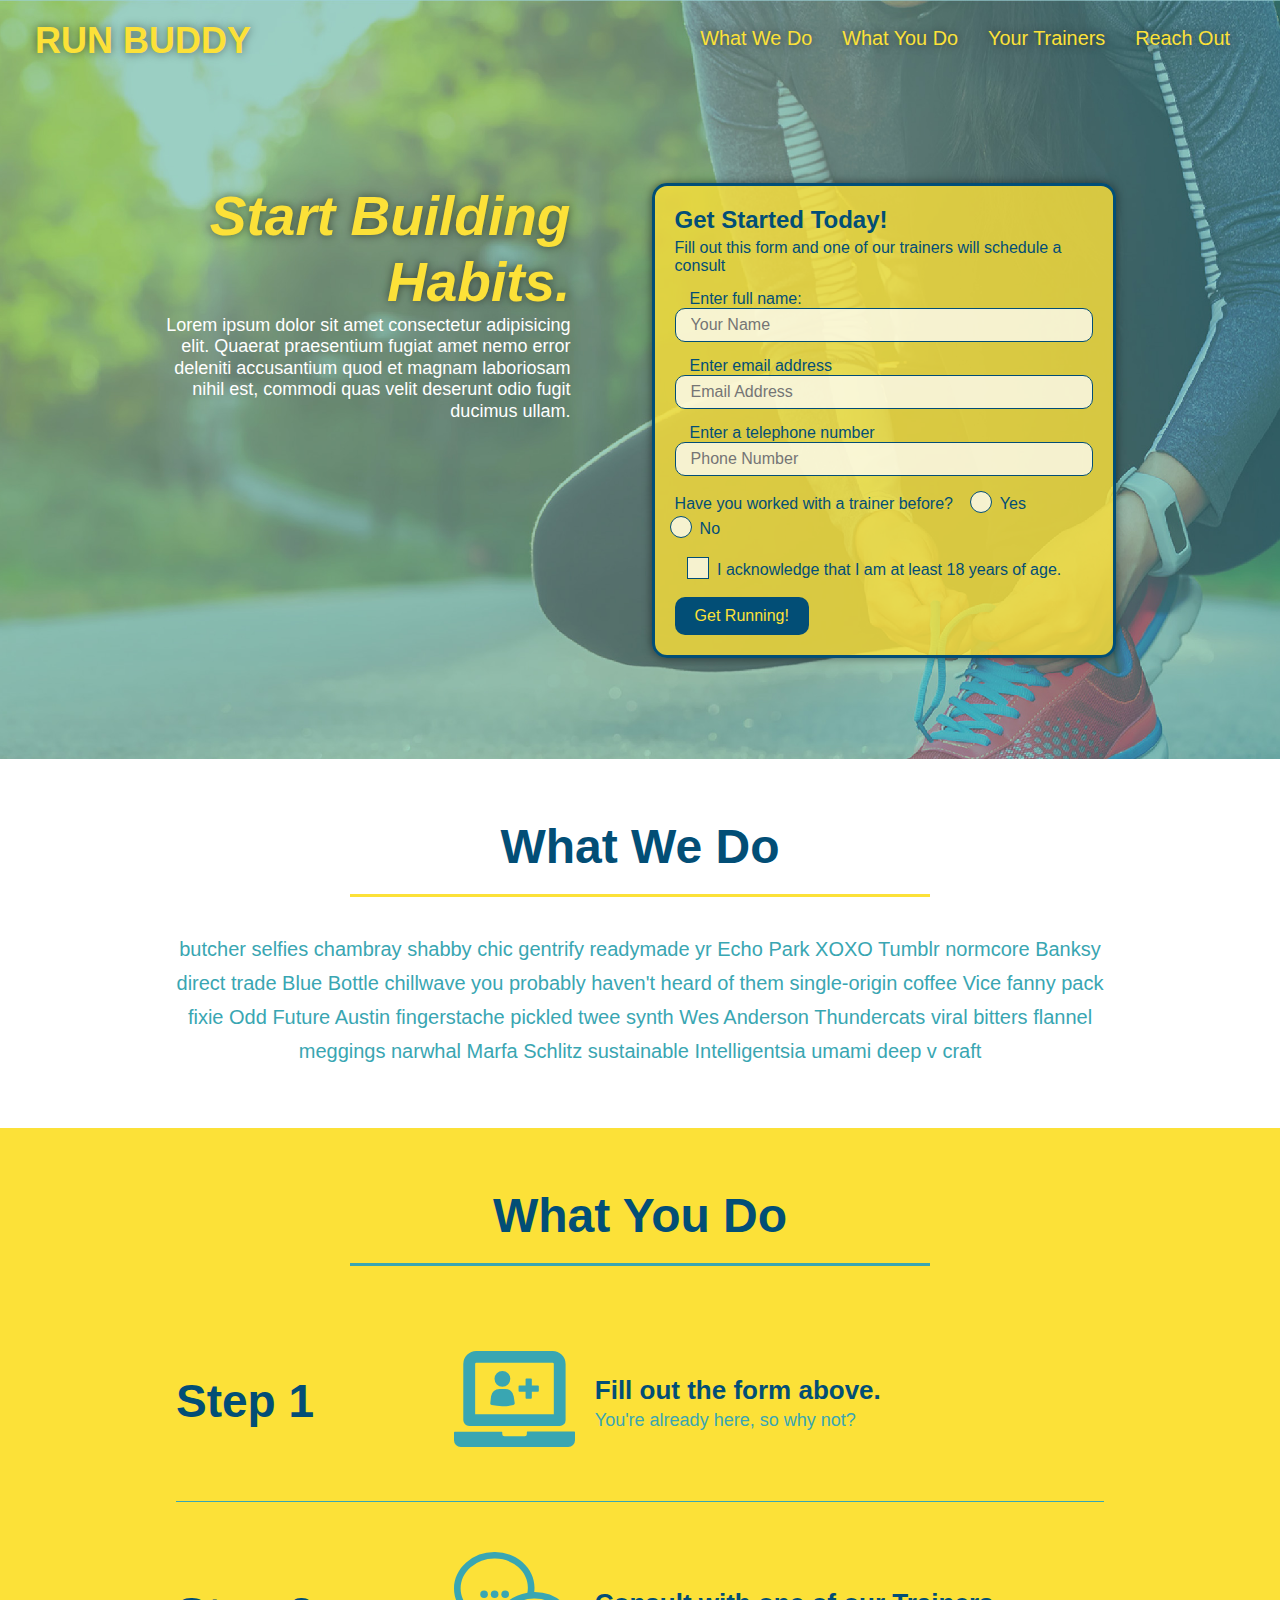
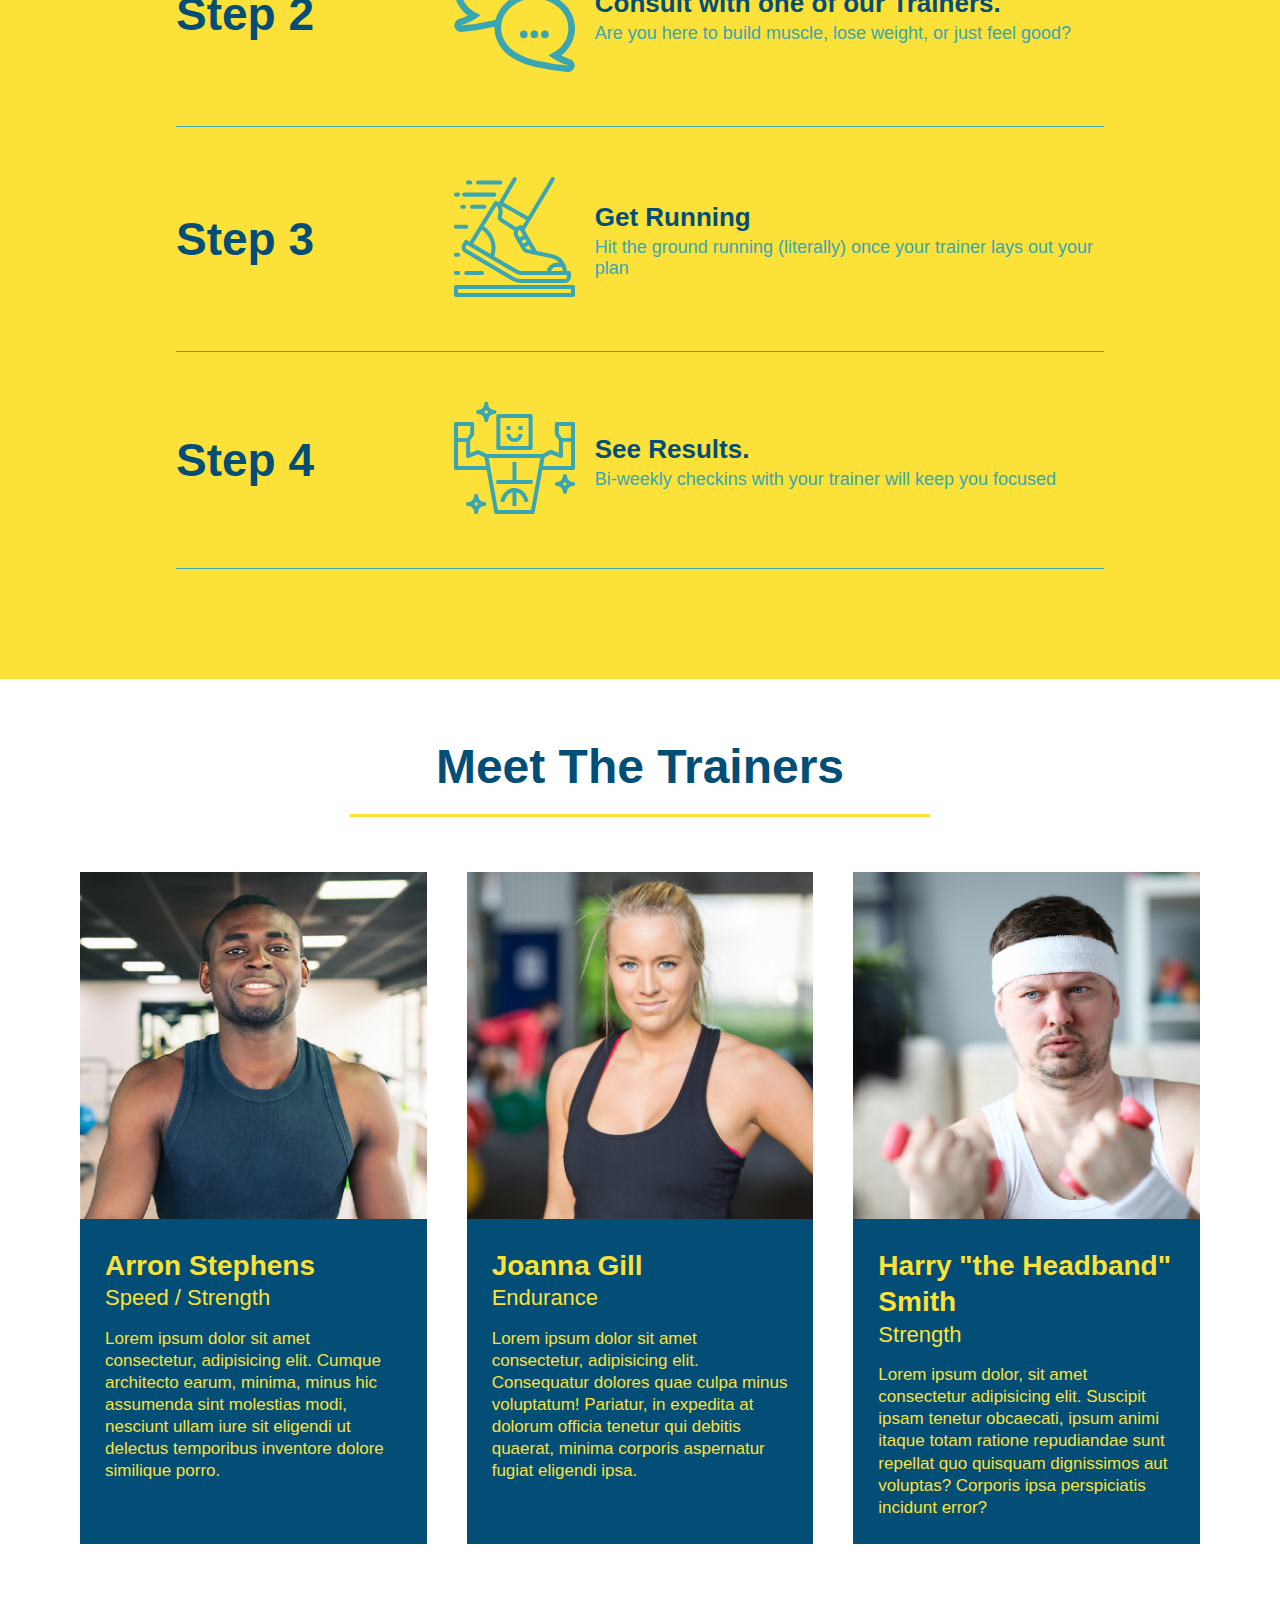
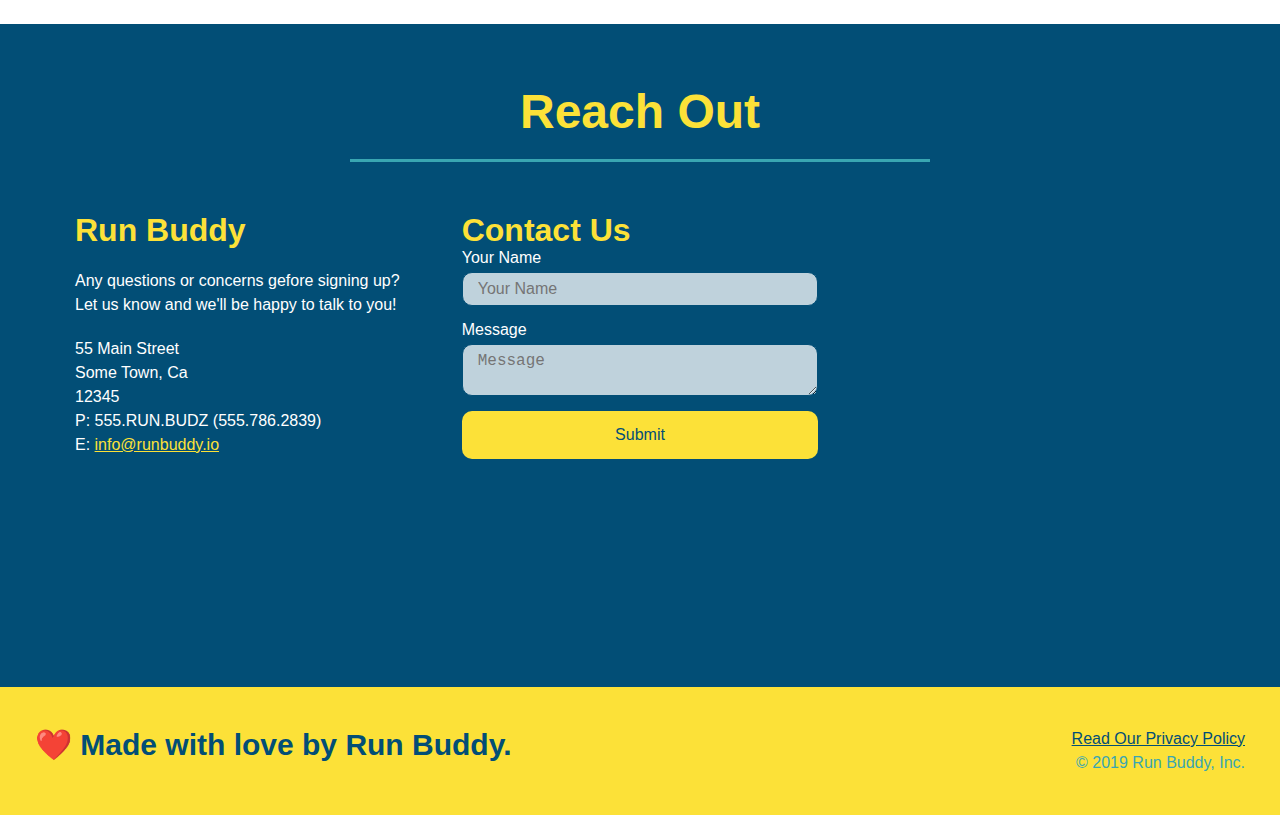
<file: index.html>
<!DOCTYPE html>
<html lang="en">
<head>
    <meta name="viewport" content="width=device-width, initial-scale=1.0" />
    <meta charset="UTF-8">
    <link rel="stylesheet" href="./assets/css/style.css" />
    <title>Run Buddy</title>
</head>
<body>
    <!-- navigation -->
    <header>
        <h1> 
            <a href="/"> RUN BUDDY </a>
        </h1>
        <nav>
            <!-- Unordered list element-->
            <ul>
                <!-- List item element-->
                <li>
                    <!-- Anchor element-->
                    <a href="#what-we-do"> What We Do </a>
                </li>
                <li>
                    <a href="#what-you-do"> What You Do </a>
                </li>
                <li>
                    <a href="#your-trainers"> Your Trainers </a>
                </li>
                <li>
                    <a href="#reach-out"> Reach Out </a>
                </li>
            </ul>
        </nav>
    </header>

    <!-- hero/jumbotron -->
    <section class="hero">
        <div class="hero-cta">
            <h2> Start Building Habits.</h2>
            <p>Lorem ipsum dolor sit amet consectetur adipisicing elit. Quaerat praesentium fugiat amet nemo error deleniti accusantium quod et magnam laboriosam nihil est, commodi quas velit deserunt odio fugit ducimus ullam.
            </p>
        </div>
        <div class="hero-form">
            <h3> Get Started Today! </h3>
            <p> Fill out this form and one of our trainers will schedule a consult </p>
            <!-- add form element -->
            <form>
                <label for="name">Enter full name: </label>
                <input type="text" placeholder="Your Name" name="name" id="name" class="form-input"/>
                <label for="email"> Enter email address </label>
                <input type="email" placeholder="Email Address" name="email" id="email" class="form-input"/>
                <label for="phone">Enter a telephone number </label>
                <input type="tel" placeholder="Phone Number" name="phone" id="phone" class="form-input"/>
                <p>
                    Have you worked with a trainer before?
                   <span class="radio-wrapper">
                     <input type="radio" name="trainer-confirm" id="trainer-yes" />
                     <label for="trainer-yes"> Yes </label>
                   </span>
                   <span class="radio-wrapper">
                     <input type="radio" name="trainer-confirm" id="trainer-no" />
                     <label for="trainer-no"> No </label>
                   </span> 
                </p>
                <p>
                   <span class="checkbox-wrapper"> 
                     <input type="checkbox" name="age-confirm" id="checkbox" />
                     <label for="checkbox">I acknowledge that I am at least 18 years of age.</label>
                   </span> 
                </p>
                <button type="submit">
                    Get Running!
                </button>
            </form>
        </div>
    </section>
    <!-- end hero-->

    <!-- "what we do" section -->
    <section id="what-we-do" class="intro" >
        <div class="flex-row">
          <h2 class="section-title primary-border"> What We Do </h2>
        </div>
        <div class="flex-row">
          <p>
            butcher selfies chambray shabby chic gentrify readymade yr Echo Park XOXO Tumblr normcore Banksy direct trade Blue Bottle chillwave you probably haven't heard of them single-origin coffee Vice fanny pack fixie Odd Future Austin fingerstache pickled twee synth Wes Anderson Thundercats viral bitters flannel meggings narwhal Marfa Schlitz sustainable Intelligentsia umami deep v craft
          </p>
        </div>  
    </section>

    <!-- "what you do" section -->
    <section id="what-you-do" class="steps" >
       <div class="flex-row"> 
         <h2 class="section-title secondary-border"> What You Do </h2>
       </div> 

        <div class="step">
            <h3>Step 1</h3>
            <div class="step-info">
                <div class="step-img">
                  <!-- insert this image element -->
                  <img src="./assets/images/step-1.svg" alt="" />
                </div>
                <div class="step-text"> 
                  <h4>Fill out the form above.</h4>
                  <p>You're already here, so why not? </p>
                </div>  
            </div>  
        </div>

        <div class="step">
            <h3>Step 2</h3>
            <div class="step-info">
              <div class="step-img">
                <img src="./assets/images/step-2.svg" alt="" />
              </div>  
              <div class="step-text">
                <h4>Consult with one of our Trainers.</h4>
                <p>Are you here to build muscle, lose weight, or just feel good? </p>
              </div>
            </div>    
        </div>

        <div class="step">
            <h3>Step 3</h3>
            <div class="step-info">
              <div class="step-img">
                <img src="./assets/images/step-3.svg" alt="" />
              </div>  
              <div class="step-text">
                <h4>Get Running</h4>
                <p>Hit the ground running (literally) once your trainer lays out your plan</p>
              </div>
            </div>    
        </div>

        <div class="step">
            <h3>Step 4</h3>
            <div class="step-info">
              <div class="step-img">
                <img src="./assets/images/step-4.svg" alt="" />
              </div>  
              <div class="step-text">  
                <h4>See Results.</h4>
                <p>Bi-weekly checkins with your trainer will keep you focused</p>
              </div>
            </div>    
        </div>
    </section>

    <!-- "meet the trainers" section -->
    <section id="your-trainers">
       <div class="flew-row"> 
          <h2 class="section-title primary-border"> Meet The Trainers </h2>
       </div>
       <!-- 1st trainer bio --> 
      <div class="trainers">  
        <article class="trainer">
            <img src="./assets/images/trainer-1.jpg" alt="Arron Stephens in his workout clothes, ready to pump iron" />
            <div class="trainer-bio">
                <h3 class="trainer-name"> Arron Stephens </h3>
                <h4 class="trainer-role">Speed / Strength </h4>
                <p>
                    Lorem ipsum dolor sit amet consectetur, adipisicing elit. Cumque architecto earum, minima, minus hic assumenda sint molestias modi, nesciunt ullam iure sit eligendi ut delectus temporibus inventore dolore similique porro.
                </p>
            </div>
        </article>
        <!--second trainer bio-->
        <article class="trainer">
            <img src="./assets/images/trainer-2.jpg" alt="Joanna Gill cooling off after a workout"/>
            <div class="trainer-bio">
                <h3 class="trainer-name"> Joanna Gill </h3>
                <h4 class="trainer-role">Endurance </h4>
                <p> Lorem ipsum dolor sit amet consectetur, adipisicing elit. Consequatur dolores quae culpa minus voluptatum! Pariatur, in expedita at dolorum officia tenetur qui debitis quaerat, minima corporis aspernatur fugiat eligendi ipsa.
                </p>
            </div>
        </article>
        <!--third trainer bio-->
        <article class="trainer">
            <img src="./assets/images/trainer-3.jpg" alt="Harry Smith wearing a headband and lifting comically small pink weights"/>
            <div class="trainer-bio">
                <h3 class="trainer-name">Harry "the Headband" Smith</h3>
                <h4 class="trainer-role">Strength</h4>
                <p>Lorem ipsum dolor, sit amet consectetur adipisicing elit. Suscipit ipsam tenetur obcaecati, ipsum animi itaque totam ratione repudiandae sunt repellat quo quisquam dignissimos aut voluptas? Corporis ipsa perspiciatis incidunt error?
                </p>
            </div>
        </article>
      </div>  
    </section>

    <!-- "reach out" section -->
    <section id="reach-out" class="contact">
      <div class="flex-row">  
        <h2 class="section-title secondary-border"> Reach Out </h2>
      </div>  
        <div class="contact-info">
            <div>
                <h3>Run Buddy</h3>
                <p>Any questions or concerns gefore signing up?
                  <br/>
                  Let us know and we'll be happy to talk to you!
                </p>
                <address>
                  55 Main Street <br/>
                  Some Town, Ca <br/>
                  12345<br />
                  P: 555.RUN.BUDZ (555.786.2839)<br/>
                  E: <a href="mailto:info@runbuddy.io">info@runbuddy.io</a>
                </address>
            </div>
            <div class="contact-form">
                <h3>Contact Us</h3>
                <form>
                    <label for="contact-name">Your Name</label>
                    <input type="text" id="contact-name" placeholder="Your Name"/>

                    <label for="contact-message">Message</label>
                    <textarea id="contact-message" placeholder="Message"></textarea>

                    <button type="submit">Submit</button>
                </form>
            </div>
            <iframe src="https://www.google.com/maps/embed?pb=!1m18!1m12!1m3!1d3435.7406151834107!2d-97.69035118447572!3d30.55663170114856!2m3!1f0!2f0!3f0!3m2!1i1024!2i768!4f13.1!3m3!1m2!1s0x8644d142c5639da1%3A0xab5fe3d6542e43c3!2sChipotle%20Mexican%20Grill!5e0!3m2!1sen!2sus!4v1621373050627!5m2!1sen!2sus" 
            style="border:0;" 
            allowfullscreen="" 
            loading="lazy">
            </iframe>
        </div>
    </section>

    <!-- footer -->
    <footer>
        <h2> ❤️ Made with love by Run Buddy. </h2>
        <div>
            <a href="./privacy-policy.html"> Read Our Privacy Policy </a><br />
            &copy; 2019 Run Buddy, Inc.
        </div>
    </footer>
</body>
</html>
</file>
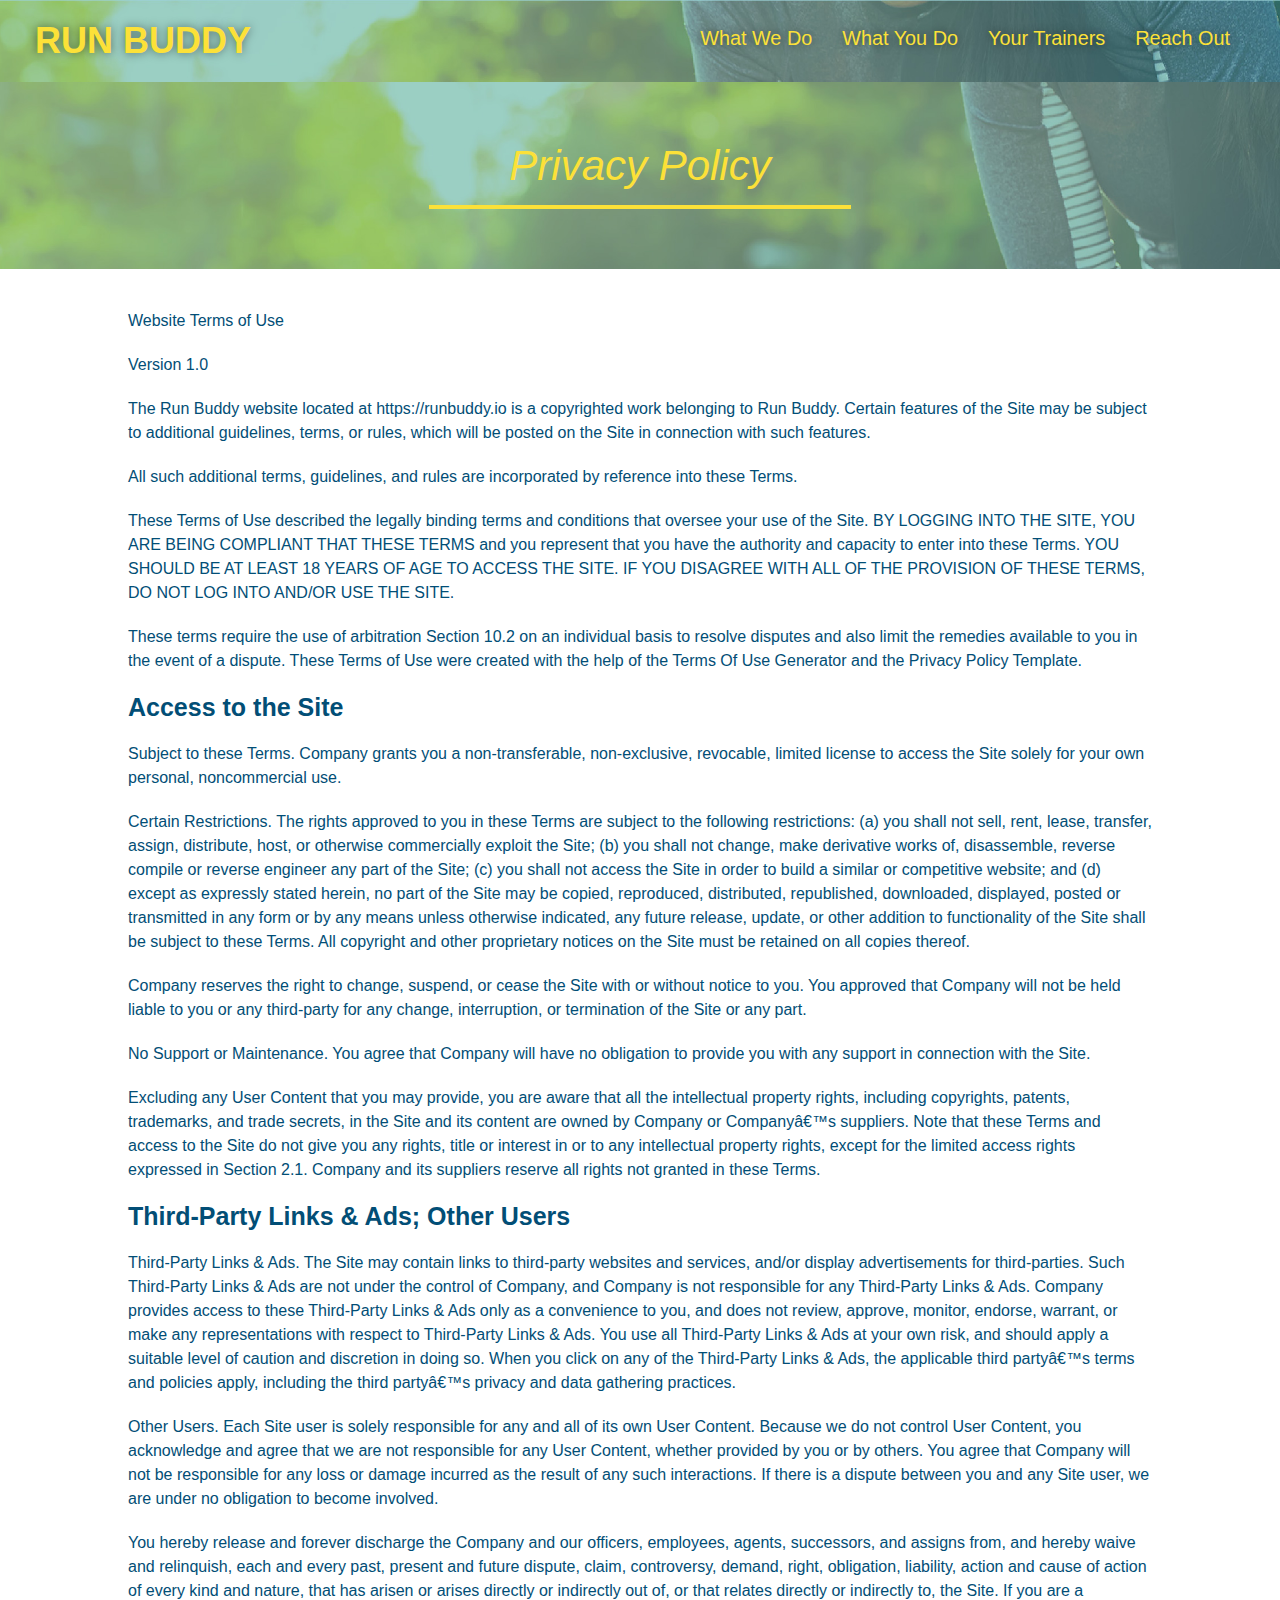
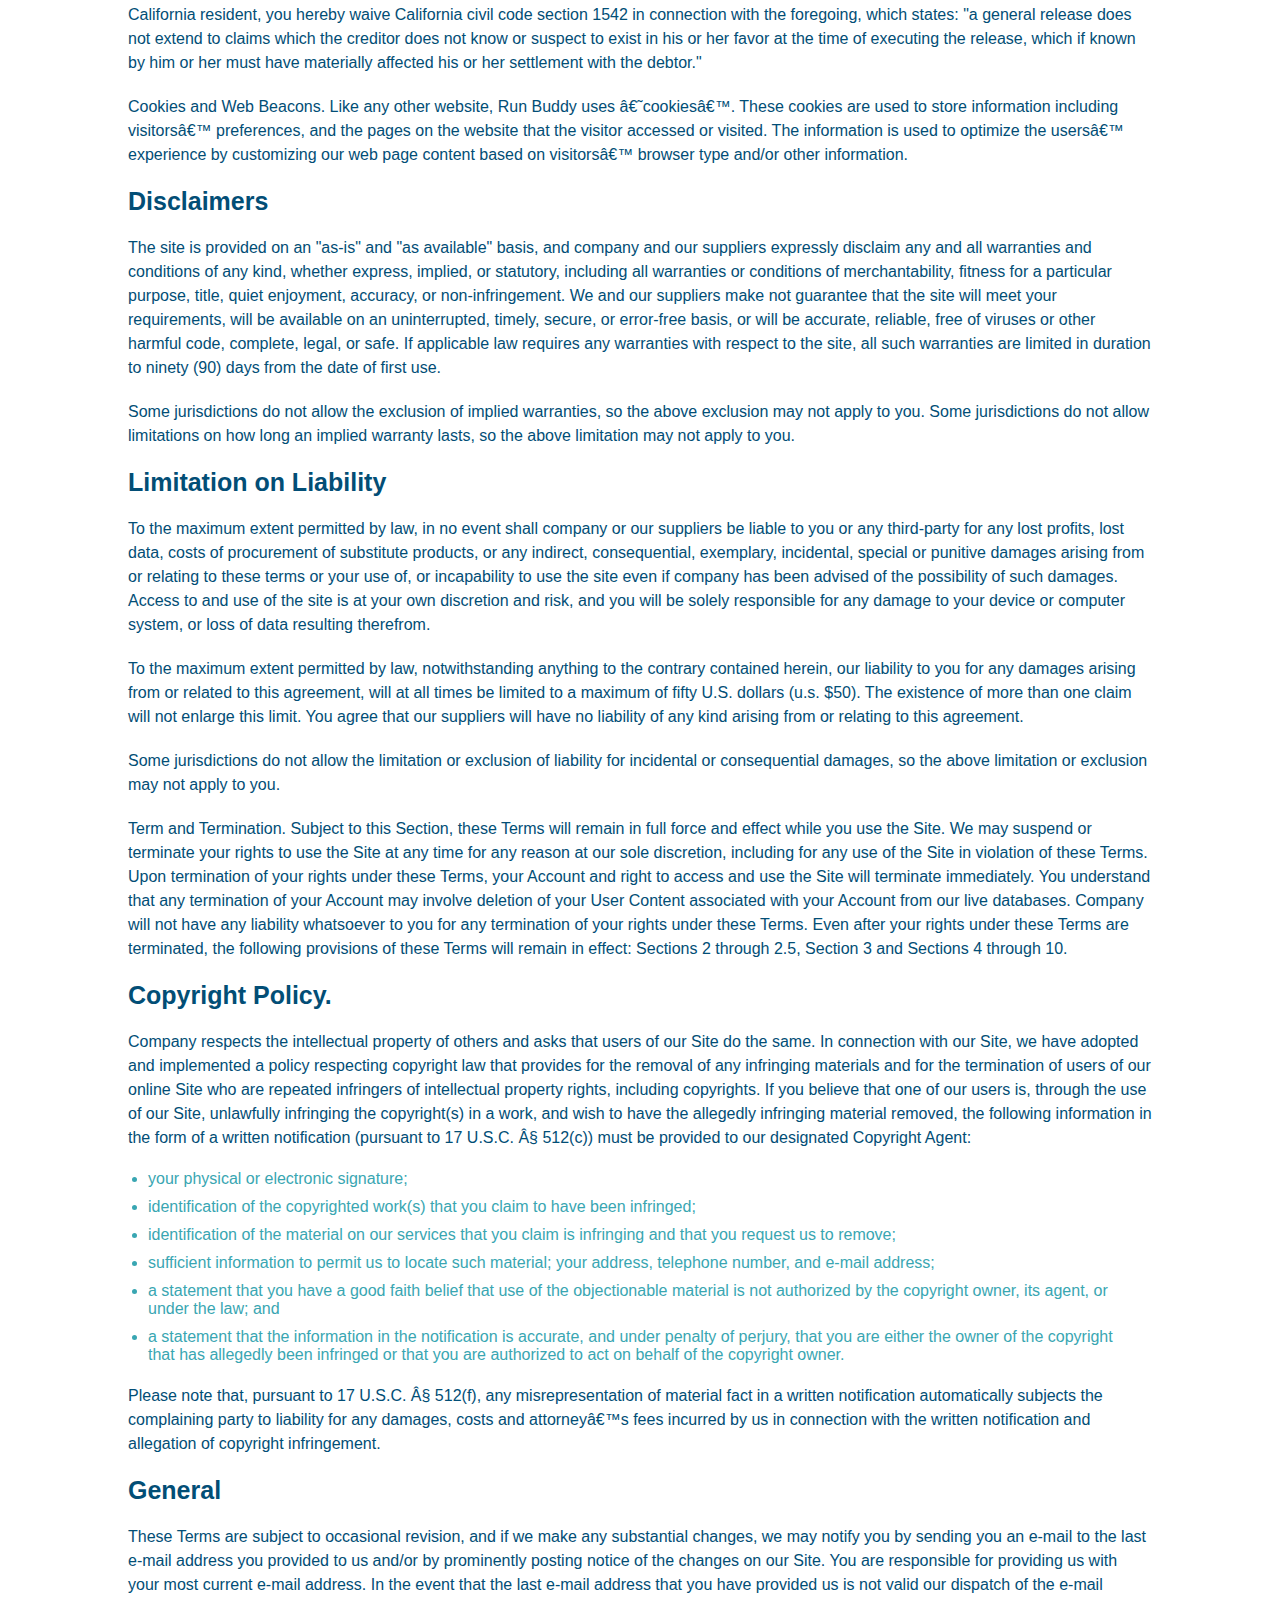
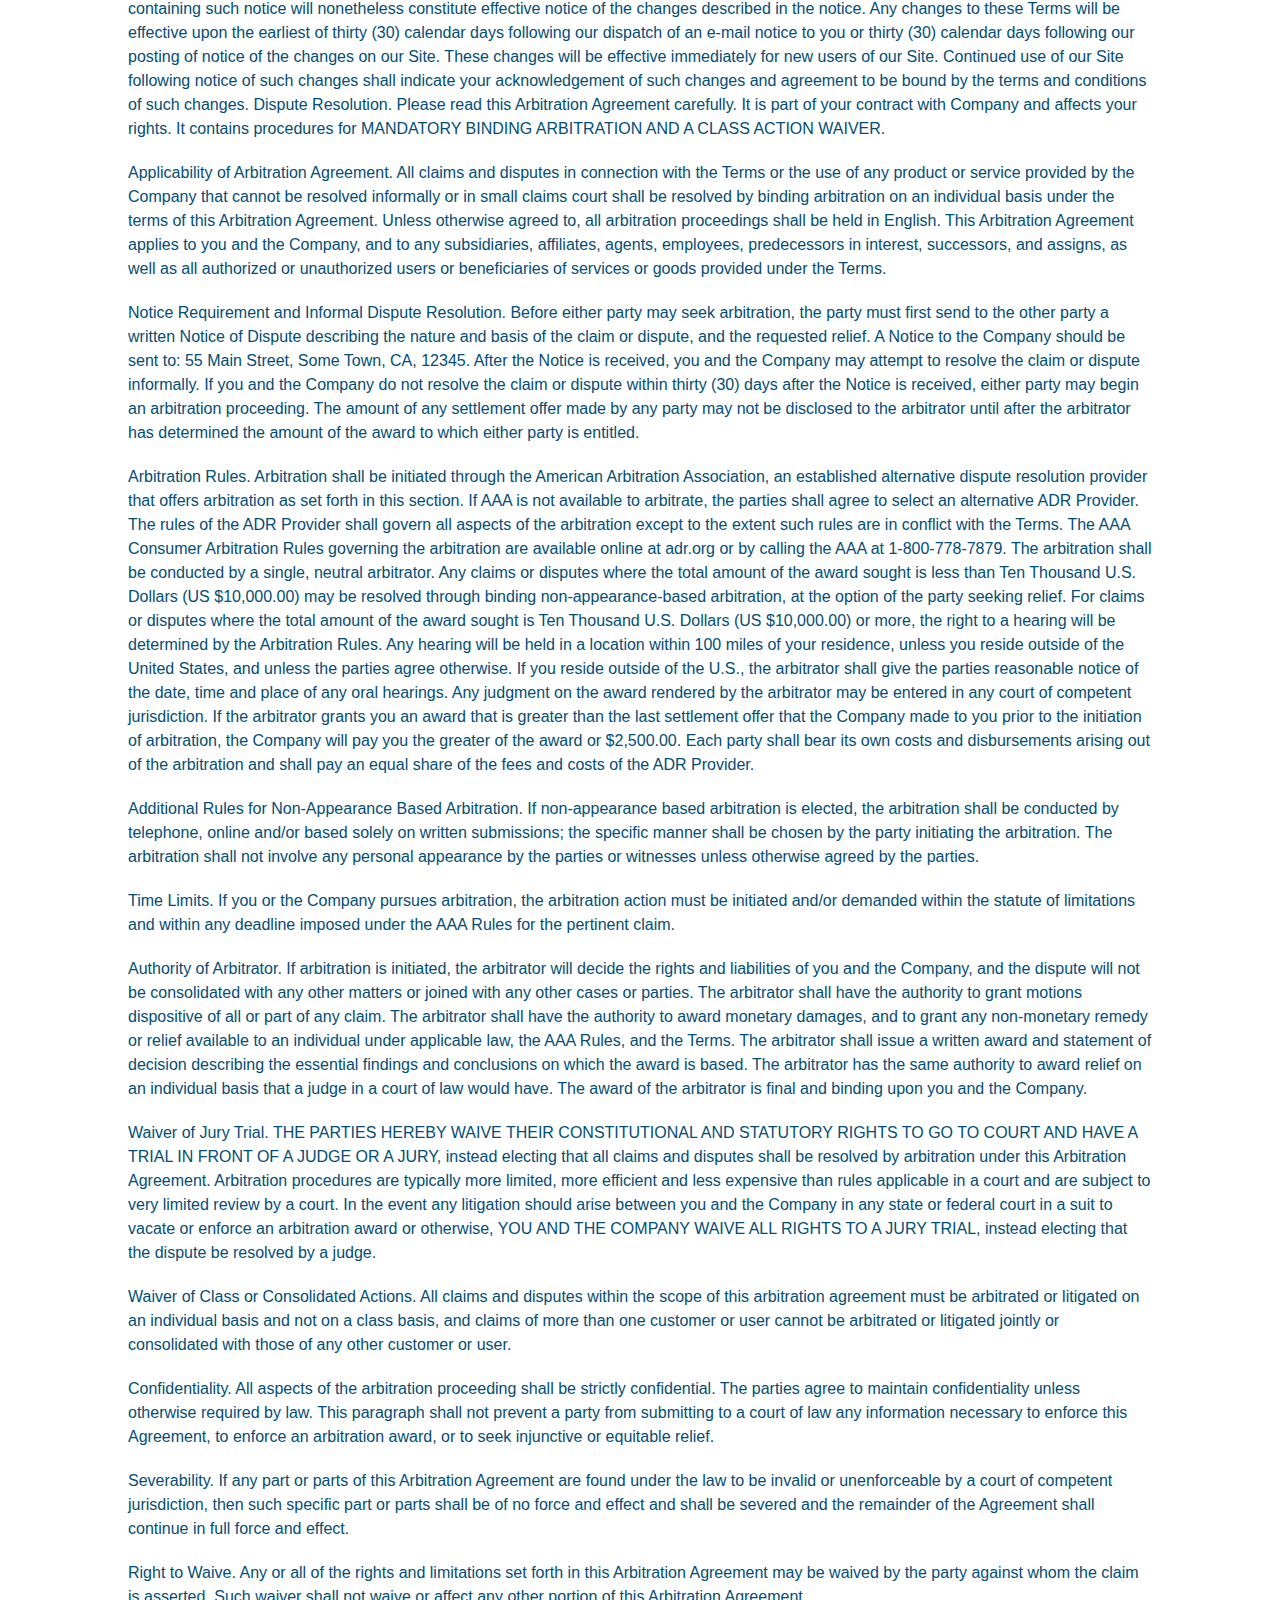
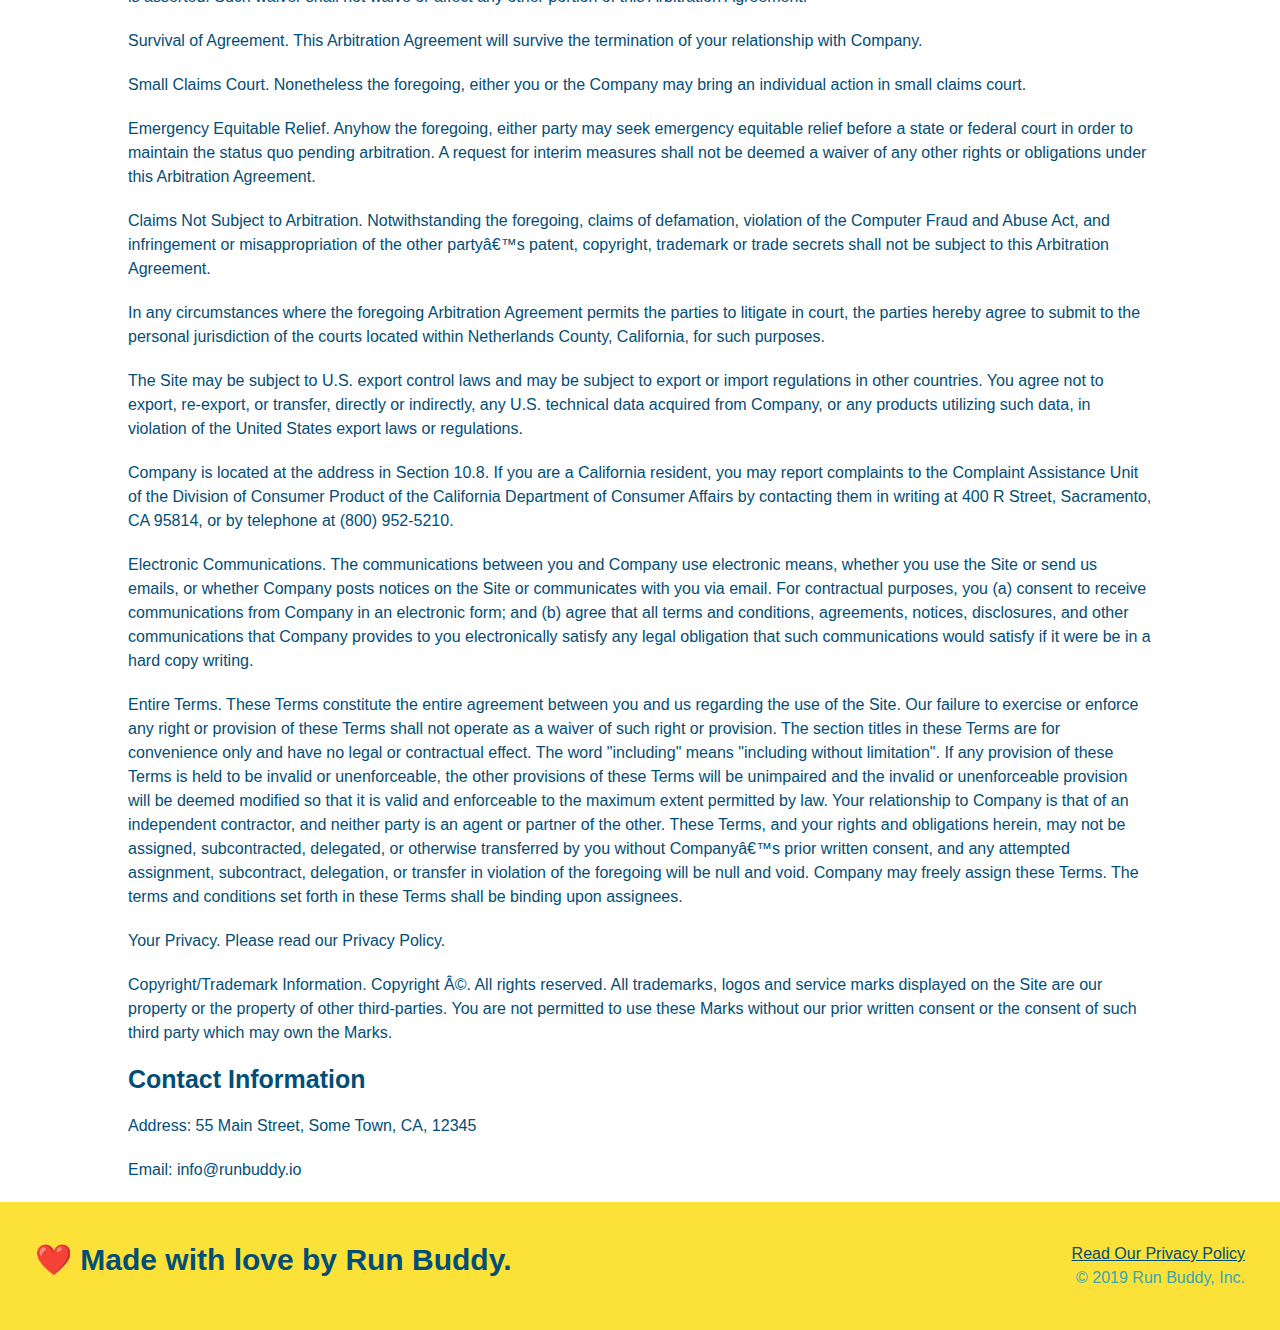
<file: privacy-policy.html>
<!DOCTYPE html>
<html lang="en">
<head>
    <meta charset="UTF-8">
    <meta name="viewport" content="width=device-width, initial-scale=1.0" />
    <link rel="stylesheet" href="./assets/css/style.css"/>
    <link rel="stylesheet" href="./assets/css/secondary-styles.css"/>
    <title>Privacy Policy - Run Buddy </title>
</head>
<body>
    <header>
        <h1> 
            <a href="/"> RUN BUDDY </a>
        </h1>
        <nav>
            <!-- Unordered list element-->
            <ul>
                <!-- List item element-->
                <li>
                    <!-- Anchor element-->
                    <a href="./index.html#what-we-do"> What We Do </a>
                </li>
                <li>
                    <a href="./index.html#what-you-do"> What You Do </a>
                </li>
                <li>
                    <a href="./index.html#your-trainers"> Your Trainers </a>
                </li>
                <li>
                    <a href="./index.html#reach-out"> Reach Out </a>
                </li>
            </ul>
        </nav>
    </header>

    <section class="hero">
        <h2 class="page-title">
            Privacy Policy
        </h2>

    </section>
    <article class="secondary-content">
          <p>
            Website Terms of Use
          </p>
    
          <p>
            Version 1.0
          </p>
    
          <p>
            The Run Buddy website located at https://runbuddy.io is a copyrighted work belonging to Run Buddy. Certain
            features of the Site may be subject to additional guidelines, terms, or rules, which will be posted on the Site
            in connection with such features.
          </p>
    
          <p>
            All such additional terms, guidelines, and rules are incorporated by reference into these Terms.
          </p>
    
          <p>
            These Terms of Use described the legally binding terms and conditions that oversee your use of the Site. BY
            LOGGING INTO THE SITE, YOU ARE BEING COMPLIANT THAT THESE TERMS and you represent that you have the authority
            and capacity to enter into these Terms. YOU SHOULD BE AT LEAST 18 YEARS OF AGE TO ACCESS THE SITE. IF YOU
            DISAGREE WITH ALL OF THE PROVISION OF THESE TERMS, DO NOT LOG INTO AND/OR USE THE SITE.
          </p>
    
          <p>
            These terms require the use of arbitration Section 10.2 on an individual basis to resolve disputes and also
            limit the remedies available to you in the event of a dispute. These Terms of Use were created with the help of
            the Terms Of Use Generator and the Privacy Policy Template.
          </p>
    
          <h3>
            Access to the Site
          </h3>
    
          <p>
            Subject to these Terms. Company grants you a non-transferable, non-exclusive, revocable, limited license to
            access the Site solely for your own personal, noncommercial use.
          </p>
    
          <p>
            Certain Restrictions. The rights approved to you in these Terms are subject to the following restrictions: (a)
            you shall not sell, rent, lease, transfer, assign, distribute, host, or otherwise commercially exploit the Site;
            (b) you shall not change, make derivative works of, disassemble, reverse compile or reverse engineer any part of
            the Site; (c) you shall not access the Site in order to build a similar or competitive website; and (d) except
            as expressly stated herein, no part of the Site may be copied, reproduced, distributed, republished, downloaded,
            displayed, posted or transmitted in any form or by any means unless otherwise indicated, any future release,
            update, or other addition to functionality of the Site shall be subject to these Terms. All copyright and other
            proprietary notices on the Site must be retained on all copies thereof.
          </p>
    
          <p>
            Company reserves the right to change, suspend, or cease the Site with or without notice to you. You approved
            that Company will not be held liable to you or any third-party for any change, interruption, or termination of
            the Site or any part.
          </p>
    
          <p>
            No Support or Maintenance. You agree that Company will have no obligation to provide you with any support in
            connection with the Site.
          </p>
    
          <p>
            Excluding any User Content that you may provide, you are aware that all the intellectual property rights,
            including copyrights, patents, trademarks, and trade secrets, in the Site and its content are owned by Company
            or Companyâ€™s suppliers. Note that these Terms and access to the Site do not give you any rights, title or
            interest in or to any intellectual property rights, except for the limited access rights expressed in Section
            2.1. Company and its suppliers reserve all rights not granted in these Terms.
          </p>
    
          <h3>
            Third-Party Links & Ads; Other Users
          </h3>
    
          <p>
            Third-Party Links & Ads. The Site may contain links to third-party websites and services, and/or display
            advertisements for third-parties. Such Third-Party Links & Ads are not under the control of Company, and Company
            is not responsible for any Third-Party Links & Ads. Company provides access to these Third-Party Links & Ads
            only as a convenience to you, and does not review, approve, monitor, endorse, warrant, or make any
            representations with respect to Third-Party Links & Ads. You use all Third-Party Links & Ads at your own risk,
            and should apply a suitable level of caution and discretion in doing so. When you click on any of the
            Third-Party Links & Ads, the applicable third partyâ€™s terms and policies apply, including the third partyâ€™s
            privacy and data gathering practices.
          </p>
    
          <p>
            Other Users. Each Site user is solely responsible for any and all of its own User Content. Because we do not
            control User Content, you acknowledge and agree that we are not responsible for any User Content, whether
            provided by you or by others. You agree that Company will not be responsible for any loss or damage incurred as
            the result of any such interactions. If there is a dispute between you and any Site user, we are under no
            obligation to become involved.
          </p>
    
          <p>
            You hereby release and forever discharge the Company and our officers, employees, agents, successors, and
            assigns from, and hereby waive and relinquish, each and every past, present and future dispute, claim,
            controversy, demand, right, obligation, liability, action and cause of action of every kind and nature, that has
            arisen or arises directly or indirectly out of, or that relates directly or indirectly to, the Site. If you are
            a California resident, you hereby waive California civil code section 1542 in connection with the foregoing,
            which states: "a general release does not extend to claims which the creditor does not know or suspect to exist
            in his or her favor at the time of executing the release, which if known by him or her must have materially
            affected his or her settlement with the debtor."
          </p>
    
          <p>
            Cookies and Web Beacons. Like any other website, Run Buddy uses â€˜cookiesâ€™. These cookies are used to store
            information including visitorsâ€™ preferences, and the pages on the website that the visitor accessed or visited.
            The information is used to optimize the usersâ€™ experience by customizing our web page content based on visitorsâ€™
            browser type and/or other information.
          </p>
    
          <h3>
            Disclaimers
          </h3>
    
          <p>
            The site is provided on an "as-is" and "as available" basis, and company and our suppliers expressly disclaim
            any and all warranties and conditions of any kind, whether express, implied, or statutory, including all
            warranties or conditions of merchantability, fitness for a particular purpose, title, quiet enjoyment, accuracy,
            or non-infringement. We and our suppliers make not guarantee that the site will meet your requirements, will be
            available on an uninterrupted, timely, secure, or error-free basis, or will be accurate, reliable, free of
            viruses or other harmful code, complete, legal, or safe. If applicable law requires any warranties with respect
            to the site, all such warranties are limited in duration to ninety (90) days from the date of first use.
          </p>
    
          <p>
            Some jurisdictions do not allow the exclusion of implied warranties, so the above exclusion may not apply to
            you. Some jurisdictions do not allow limitations on how long an implied warranty lasts, so the above limitation
            may not apply to you.
          </p>
    
          <h3>
            Limitation on Liability
          </h3>
    
          <p>
            To the maximum extent permitted by law, in no event shall company or our suppliers be liable to you or any
            third-party for any lost profits, lost data, costs of procurement of substitute products, or any indirect,
            consequential, exemplary, incidental, special or punitive damages arising from or relating to these terms or
            your use of, or incapability to use the site even if company has been advised of the possibility of such
            damages. Access to and use of the site is at your own discretion and risk, and you will be solely responsible
            for any damage to your device or computer system, or loss of data resulting therefrom.
          </p>
    
          <p>
            To the maximum extent permitted by law, notwithstanding anything to the contrary contained herein, our liability
            to you for any damages arising from or related to this agreement, will at all times be limited to a maximum of
            fifty U.S. dollars (u.s. $50). The existence of more than one claim will not enlarge this limit. You agree that
            our suppliers will have no liability of any kind arising from or relating to this agreement.
          </p>
    
          <p>
            Some jurisdictions do not allow the limitation or exclusion of liability for incidental or consequential
            damages, so the above limitation or exclusion may not apply to you.
          </p>
    
          <p>
            Term and Termination. Subject to this Section, these Terms will remain in full force and effect while you use
            the Site. We may suspend or terminate your rights to use the Site at any time for any reason at our sole
            discretion, including for any use of the Site in violation of these Terms. Upon termination of your rights under
            these Terms, your Account and right to access and use the Site will terminate immediately. You understand that
            any termination of your Account may involve deletion of your User Content associated with your Account from our
            live databases. Company will not have any liability whatsoever to you for any termination of your rights under
            these Terms. Even after your rights under these Terms are terminated, the following provisions of these Terms
            will remain in effect: Sections 2 through 2.5, Section 3 and Sections 4 through 10.
          </p>
    
          <h3>
            Copyright Policy.
          </h3>
    
          <p>
            Company respects the intellectual property of others and asks that users of our Site do the same. In connection
            with our Site, we have adopted and implemented a policy respecting copyright law that provides for the removal
            of any infringing materials and for the termination of users of our online Site who are repeated infringers of
            intellectual property rights, including copyrights. If you believe that one of our users is, through the use of
            our Site, unlawfully infringing the copyright(s) in a work, and wish to have the allegedly infringing material
            removed, the following information in the form of a written notification (pursuant to 17 U.S.C. Â§ 512(c)) must
            be provided to our designated Copyright Agent:
          </p>
    
          <ul>
            <li>
              your physical or electronic signature;
            </li>
            <li>
              identification of the copyrighted work(s) that you claim to have been infringed;
            </li>
            <li>
              identification of the material on our services that you claim is infringing and that you request us to remove;
            </li>
            <li>
              sufficient information to permit us to locate such material; your address, telephone number, and e-mail
              address;
            </li>
            <li>
              a statement that you have a good faith belief that use of the objectionable material is not authorized by the
              copyright owner, its agent, or under the law; and
            </li>
            <li>
              a statement that the information in the notification is accurate, and under penalty of perjury, that you are
              either the owner of the copyright that has allegedly been infringed or that you are authorized to act on
              behalf of the copyright owner.
            </li>
          </ul>
    
          <p>
            Please note that, pursuant to 17 U.S.C. Â§ 512(f), any misrepresentation of material fact in a written
            notification automatically subjects the complaining party to liability for any damages, costs and attorneyâ€™s
            fees incurred by us in connection with the written notification and allegation of copyright infringement.
          </p>
    
          <h3>
            General
          </h3>
    
          <p>
            These Terms are subject to occasional revision, and if we make any substantial changes, we may notify you by
            sending you an e-mail to the last e-mail address you provided to us and/or by prominently posting notice of the
            changes on our Site. You are responsible for providing us with your most current e-mail address. In the event
            that the last e-mail address that you have provided us is not valid our dispatch of the e-mail containing such
            notice will nonetheless constitute effective notice of the changes described in the notice. Any changes to these
            Terms will be effective upon the earliest of thirty (30) calendar days following our dispatch of an e-mail
            notice to you or thirty (30) calendar days following our posting of notice of the changes on our Site. These
            changes will be effective immediately for new users of our Site. Continued use of our Site following notice of
            such changes shall indicate your acknowledgement of such changes and agreement to be bound by the terms and
            conditions of such changes. Dispute Resolution. Please read this Arbitration Agreement carefully. It is part of
            your contract with Company and affects your rights. It contains procedures for MANDATORY BINDING ARBITRATION AND
            A CLASS ACTION WAIVER.
          </p>
    
          <p>
            Applicability of Arbitration Agreement. All claims and disputes in connection with the Terms or the use of any
            product or service provided by the Company that cannot be resolved informally or in small claims court shall be
            resolved by binding arbitration on an individual basis under the terms of this Arbitration Agreement. Unless
            otherwise agreed to, all arbitration proceedings shall be held in English. This Arbitration Agreement applies to
            you and the Company, and to any subsidiaries, affiliates, agents, employees, predecessors in interest,
            successors, and assigns, as well as all authorized or unauthorized users or beneficiaries of services or goods
            provided under the Terms.
          </p>
    
          <p>
            Notice Requirement and Informal Dispute Resolution. Before either party may seek arbitration, the party must
            first send to the other party a written Notice of Dispute describing the nature and basis of the claim or
            dispute, and the requested relief. A Notice to the Company should be sent to: 55 Main Street, Some Town, CA,
            12345. After the Notice is received, you and the Company may attempt to resolve the claim or dispute informally.
            If you and the Company do not resolve the claim or dispute within thirty (30) days after the Notice is received,
            either party may begin an arbitration proceeding. The amount of any settlement offer made by any party may not
            be disclosed to the arbitrator until after the arbitrator has determined the amount of the award to which either
            party is entitled.
          </p>
    
          <p>
            Arbitration Rules. Arbitration shall be initiated through the American Arbitration Association, an established
            alternative dispute resolution provider that offers arbitration as set forth in this section. If AAA is not
            available to arbitrate, the parties shall agree to select an alternative ADR Provider. The rules of the ADR
            Provider shall govern all aspects of the arbitration except to the extent such rules are in conflict with the
            Terms. The AAA Consumer Arbitration Rules governing the arbitration are available online at adr.org or by
            calling the AAA at 1-800-778-7879. The arbitration shall be conducted by a single, neutral arbitrator. Any
            claims or disputes where the total amount of the award sought is less than Ten Thousand U.S. Dollars (US
            $10,000.00) may be resolved through binding non-appearance-based arbitration, at the option of the party seeking
            relief. For claims or disputes where the total amount of the award sought is Ten Thousand U.S. Dollars (US
            $10,000.00) or more, the right to a hearing will be determined by the Arbitration Rules. Any hearing will be
            held in a location within 100 miles of your residence, unless you reside outside of the United States, and
            unless the parties agree otherwise. If you reside outside of the U.S., the arbitrator shall give the parties
            reasonable notice of the date, time and place of any oral hearings. Any judgment on the award rendered by the
            arbitrator may be entered in any court of competent jurisdiction. If the arbitrator grants you an award that is
            greater than the last settlement offer that the Company made to you prior to the initiation of arbitration, the
            Company will pay you the greater of the award or $2,500.00. Each party shall bear its own costs and
            disbursements arising out of the arbitration and shall pay an equal share of the fees and costs of the ADR
            Provider.
          </p>
    
          <p>
            Additional Rules for Non-Appearance Based Arbitration. If non-appearance based arbitration is elected, the
            arbitration shall be conducted by telephone, online and/or based solely on written submissions; the specific
            manner shall be chosen by the party initiating the arbitration. The arbitration shall not involve any personal
            appearance by the parties or witnesses unless otherwise agreed by the parties.
          </p>
    
          <p>
            Time Limits. If you or the Company pursues arbitration, the arbitration action must be initiated and/or demanded
            within the statute of limitations and within any deadline imposed under the AAA Rules for the pertinent claim.
          </p>
    
          <p>
            Authority of Arbitrator. If arbitration is initiated, the arbitrator will decide the rights and liabilities of
            you and the Company, and the dispute will not be consolidated with any other matters or joined with any other
            cases or parties. The arbitrator shall have the authority to grant motions dispositive of all or part of any
            claim. The arbitrator shall have the authority to award monetary damages, and to grant any non-monetary remedy
            or relief available to an individual under applicable law, the AAA Rules, and the Terms. The arbitrator shall
            issue a written award and statement of decision describing the essential findings and conclusions on which the
            award is based. The arbitrator has the same authority to award relief on an individual basis that a judge in a
            court of law would have. The award of the arbitrator is final and binding upon you and the Company.
          </p>
    
          <p>
            Waiver of Jury Trial. THE PARTIES HEREBY WAIVE THEIR CONSTITUTIONAL AND STATUTORY RIGHTS TO GO TO COURT AND HAVE
            A TRIAL IN FRONT OF A JUDGE OR A JURY, instead electing that all claims and disputes shall be resolved by
            arbitration under this Arbitration Agreement. Arbitration procedures are typically more limited, more efficient
            and less expensive than rules applicable in a court and are subject to very limited review by a court. In the
            event any litigation should arise between you and the Company in any state or federal court in a suit to vacate
            or enforce an arbitration award or otherwise, YOU AND THE COMPANY WAIVE ALL RIGHTS TO A JURY TRIAL, instead
            electing that the dispute be resolved by a judge.
          </p>
    
          <p>
            Waiver of Class or Consolidated Actions. All claims and disputes within the scope of this arbitration agreement
            must be arbitrated or litigated on an individual basis and not on a class basis, and claims of more than one
            customer or user cannot be arbitrated or litigated jointly or consolidated with those of any other customer or
            user.
          </p>
    
          <p>
            Confidentiality. All aspects of the arbitration proceeding shall be strictly confidential. The parties agree to
            maintain confidentiality unless otherwise required by law. This paragraph shall not prevent a party from
            submitting to a court of law any information necessary to enforce this Agreement, to enforce an arbitration
            award, or to seek injunctive or equitable relief.
          </p>
    
          <p>
            Severability. If any part or parts of this Arbitration Agreement are found under the law to be invalid or
            unenforceable by a court of competent jurisdiction, then such specific part or parts shall be of no force and
            effect and shall be severed and the remainder of the Agreement shall continue in full force and effect.
          </p>
    
          <p>
            Right to Waive. Any or all of the rights and limitations set forth in this Arbitration Agreement may be waived
            by the party against whom the claim is asserted. Such waiver shall not waive or affect any other portion of this
            Arbitration Agreement.
          </p>
    
          <p>
            Survival of Agreement. This Arbitration Agreement will survive the termination of your relationship with
            Company.
          </p>
    
          <p>
            Small Claims Court. Nonetheless the foregoing, either you or the Company may bring an individual action in small
            claims court.
          </p>
    
          <p>
            Emergency Equitable Relief. Anyhow the foregoing, either party may seek emergency equitable relief before a
            state or federal court in order to maintain the status quo pending arbitration. A request for interim measures
            shall not be deemed a waiver of any other rights or obligations under this Arbitration Agreement.
          </p>
    
          <p>
            Claims Not Subject to Arbitration. Notwithstanding the foregoing, claims of defamation, violation of the
            Computer Fraud and Abuse Act, and infringement or misappropriation of the other partyâ€™s patent, copyright,
            trademark or trade secrets shall not be subject to this Arbitration Agreement.
          </p>
    
          <p>
            In any circumstances where the foregoing Arbitration Agreement permits the parties to litigate in court, the
            parties hereby agree to submit to the personal jurisdiction of the courts located within Netherlands County,
            California, for such purposes.
          </p>
    
          <p>
            The Site may be subject to U.S. export control laws and may be subject to export or import regulations in other
            countries. You agree not to export, re-export, or transfer, directly or indirectly, any U.S. technical data
            acquired from Company, or any products utilizing such data, in violation of the United States export laws or
            regulations.
          </p>
    
          <p>
            Company is located at the address in Section 10.8. If you are a California resident, you may report complaints
            to the Complaint Assistance Unit of the Division of Consumer Product of the California Department of Consumer
            Affairs by contacting them in writing at 400 R Street, Sacramento, CA 95814, or by telephone at (800) 952-5210.
          </p>
    
          <p>
            Electronic Communications. The communications between you and Company use electronic means, whether you use the
            Site or send us emails, or whether Company posts notices on the Site or communicates with you via email. For
            contractual purposes, you (a) consent to receive communications from Company in an electronic form; and (b)
            agree that all terms and conditions, agreements, notices, disclosures, and other communications that Company
            provides to you electronically satisfy any legal obligation that such communications would satisfy if it were be
            in a hard copy writing.
          </p>
    
          <p>
            Entire Terms. These Terms constitute the entire agreement between you and us regarding the use of the Site. Our
            failure to exercise or enforce any right or provision of these Terms shall not operate as a waiver of such right
            or provision. The section titles in these Terms are for convenience only and have no legal or contractual
            effect. The word "including" means "including without limitation". If any provision of these Terms is held to be
            invalid or unenforceable, the other provisions of these Terms will be unimpaired and the invalid or
            unenforceable provision will be deemed modified so that it is valid and enforceable to the maximum extent
            permitted by law. Your relationship to Company is that of an independent contractor, and neither party is an
            agent or partner of the other. These Terms, and your rights and obligations herein, may not be assigned,
            subcontracted, delegated, or otherwise transferred by you without Companyâ€™s prior written consent, and any
            attempted assignment, subcontract, delegation, or transfer in violation of the foregoing will be null and void.
            Company may freely assign these Terms. The terms and conditions set forth in these Terms shall be binding upon
            assignees.
          </p>
    
          <p>
            Your Privacy. Please read our Privacy Policy.
          </p>
    
          <p>
            Copyright/Trademark Information. Copyright Â©. All rights reserved. All trademarks, logos and service marks
            displayed on the Site are our property or the property of other third-parties. You are not permitted to use
            these Marks without our prior written consent or the consent of such third party which may own the Marks.
          </p>
    
          <h3>
            Contact Information
          </h3>
    
          <p>
            Address: 55 Main Street, Some Town, CA, 12345
          </p>
    
          <p>
            Email: info@runbuddy.io
          </p>
    
    </article>

    <!-- footer -->
    <footer>
        <h2> ❤️ Made with love by Run Buddy. </h2>
        <div>
            <a href="#"> Read Our Privacy Policy </a><br />
            &copy; 2019 Run Buddy, Inc.
        </div>
    </footer>
</body>
</html>
</file>
<file: assets/css/style.css>
:root {
  --primary-color: #fce138;
  --secondary-color: #024e76;
  --tertiary-color: #39a6b2;
}

/* tells the page not to have any default margin or border unless we tell it to and fits into border box */
* {
    margin: 0;
    padding: 0;
    box-sizing: border-box;
}

body {
    /* more on this crazy alphanumerical value in a minute! */
    color: var(--tertiary-color);
    font-family: Helvetica, Arial, sans-serif;
  }
  
  /* apply styles to <header> */
header {
    padding: 20px 35px;
    background-color: var(--tertiary-color);
    display: flex;
    justify-content: space-between;
    flex-wrap: wrap;
    position: -webkit-sticky;
    position: sticky;
    top: 0;
    background-image: url("../images/hero-bg.jpeg");
    background-size: cover;
    background-attachment: fixed;
    background-position: 80%;
    z-index: 9999;
  }

  header h1 {
      font-weight: bold;
      font-size: 36px;
      color: var(--primary-color);
      margin: 0;
      text-shadow: 0 0 10px rgba(0, 0, 0, 0.5);
  }

  header a {
      color: var(--primary-color);
      text-decoration: none;
  }

  header nav {
      margin: 7px 0;
  }

  header nav ul {
    display: flex;
    flex-wrap: wrap;
    justify-content: space-between;
    align-items: center;
    list-style: none;
  }

  header nav ul li a{
      padding: 10px 15px;
      font-weight: lighter;
      font-size: 1.55vw;
      text-shadow: 0 0 10px rgba(0, 0, 0, 0.5);
  }

  header nav ul li a:hover {
    background: var(--primary-color);
    color: var(--secondary-color);
    border-radius: 15px;
    text-shadow: none;
  }

  /* apply styles to <footer> */
  footer {
      background: var(--primary-color);
      width: 100%;
      padding: 40px 35px;
      display: flex;
      justify-content: space-between;
      flex-wrap: wrap;
  }

  footer h2 {
      color: var(--secondary-color);
      font-size: 30px;
      margin: 0;
  }

  footer div {
      line-height: 1.5;
      text-align: right;
  }

  footer a {
      color: var(--secondary-color);
  }

  section { 
      padding: 60px;
}

/* Hero style starts */
.hero {
    background-image: url("../images/hero-bg.jpeg");
    background-size: cover;
    display: flex;
    justify-content: center;
    flex-wrap: wrap;
    align-items: flex-start;
    background-attachment: fixed;
    background-position: 80%;
}

.hero-form button {
    color: var(--primary-color);
    background-color: var(--secondary-color);
    border: none;
    padding: 10px 20px;
    font-size: 16px;
    border-radius: 10px;  
}

.hero-form button:hover {
  background-color: var(--tertiary-color);
}

.checkbox-wrapper input, .radio-wrapper input {
  opacity: 0;
}

.checkbox-wrapper label, .radio-wrapper label {
  position: relative;
  left: 10px;
  margin: 10px;
  line-height: 1.6;
}

.checkbox-wrapper label::before, .radio-wrapper label::before {
  content: "";
  height: 20px;
  width: 20px;
  background: rgba(255, 255, 255, 0.75);  
  border: 1px solid var(--secondary-color);  
  position: absolute;
  top: -4px;
  left: -30px;
}

.radio-wrapper label::before {
  border-radius: 50%;
}

.radio-wrapper label::after {
  content: "";
  width: 20px;
  height: 20px;
  border-radius: 50%;
  background: var(--secondary-color);
  position: absolute;
  left: -29px;
  top: -3px;
  background-image: radial-gradient(circle, var(--tertiary-color), var(--secondary-color));
}

.checkbox-wrapper label::after {
  content: "";
  height: 6px;
  width: 14px;
  border-left: 2px solid var(--secondary-color);
  border-bottom: 2px solid var(--secondary-color);
  position: absolute;
  left: -26px;
  top: 1px;
  transform: rotate(-58deg);
}

.checkbox-wrapper input + label::after, .radio-wrapper input + label::after {
  content: none;
}

.checkbox-wrapper input:checked + label::after, .radio-wrapper input:checked + label::after {
  content: "";
}

.hero-cta {
  width: 35%;
  text-align: right;
  margin: 3.5%;
  color: #fff;
  font-size: 18px;
  line-height: 1.2;
}

.hero-cta h2 {
  font-style: italic;
  font-size: 55px;
  color: var(--primary-color);
  text-shadow: 0 0 10px rgba(0, 0, 0, 0.5);
}
/* Hero style ends */

.hero-form {
    background-color: rgba(252,225,56,0.8);
    color: var(--secondary-color);
    padding: 20px;
    border: solid 3px var(--secondary-color);
    width: 40%;
    margin: 3.5%;
    box-shadow: 0 0 10px rgba(0, 0, 0, 0.5);
    border-radius: 15px;
}

section div h3 {
    font-size: 24px;
    margin: 0px;
}

.hero-form p {
    margin: 5px 0 15px 0;
}

.hero-form label {
    margin: 0 15px;
}

.form-input {
    border: 1px solid var(--secondary-color);
    display: block;
    padding: 7px 15px;
    font-size: 16px;
    color: var(--secondary-color);
    width: 100%;
    margin-bottom: 15px;
    border-radius: 10px;
    background-color: rgba(255,255,255, 0.75);
}

/* create new rule for focus state */
.form-input:focus {
  background-color: rgba(255,255,255, 1);
  outline: none;
}

  .intro p {
    line-height: 1.7;
    color: var(--tertiary-color);
    width: 80%;
    font-size: 20px;
    margin: 0 auto;
    text-align: center;
  }

  .steps { 
    background: var(--primary-color);
  }

  .section-title {
    font-size: 48px;
    color: var(--secondary-color);
    border-bottom: 3px solid;
    padding-bottom: 20px;
    text-align: center;
    margin: 0 auto 35px auto;
    width: 50%;
  }
  
  .primary-border {
    border-color: var(--primary-color);
  }
  
  .secondary-border {
    border-color: var(--tertiary-color);
  }

  .step {
    margin: 50px auto;
    padding-bottom: 50px;
    width: 80%;
    display: flex;
    flex-wrap: wrap;
    align-items: center;
    justify-content: space-between;
  }

  .step:not(last-child) {
    border-bottom: 1px solid var(--tertiary-color);
  }

  .step-info {
    flex: 2 70%;
    display: flex;
    flex-wrap: wrap;
    align-items: center;
  }

  .step-img {
    flex: 1 12%;
    margin-right: 20px;
  }

  .step-img img {
    max-width: 100%;
  }

  .step h3 {
    color:var(--secondary-color);
    font-size: 46px;
    flex: 1 30%;
  }

  .step-text {
    flex: 12;
  }
  
  .step-text p {
    color: var(--tertiary-color);
    font-size: 18px;
  }

  .step-text h4 {
    font-size: 26px;
    line-height: 1.5;
    color:var(--secondary-color);
  }

  .trainers {
    width: 100%;
    margin: 0 auto;
    display: flex;
    flex-wrap: wrap;
    justify-content: space-around;
  }

  .trainer {
    margin: 20px;
    background: #024e76;
    color: #fce138;
    flex: 1;
  }

  .trainer img {
      width: 100%;
  }

  .trainer-bio {
      padding: 25px;
      line-height: 1.3;
  }

  .text-left {
      text-align: left;
  }

  .text-right {
      text-align: right;
  }

  .flex-row {
    display: flex;
  }

  .trainer-bio h3 {
    font-size: 28px;
  }
  
  .trainer-bio h4 {
    font-weight: lighter;
    font-size: 22px;
    margin-bottom: 15px;
  }
  
  .trainer-bio p {
    font-size: 17px;
  }

  /*Reach out styles starts*/
  .contact {
      background: #024e76;
  }

  .contact h2 {
      color: var(--primary-color);
  }

  .contact-info {
    display: flex;
    justify-content: space-between;
    flex-wrap: wrap;
  }

  .contact-info > * {
    flex: 1;
    margin: 15px;
  }

  .contact-info iframe {
      height: 400px;
  }

  .contact-info div {
      color: white;
  }
  
  .contact-info h3 {
    color: var(--primary-color);
    font-size: 32px;
  }
  
  .contact-info p, .contact-info address {
    margin: 20px 0;
    line-height: 1.5;
    font-size: 16px;
    font-style: normal;
  }
  
  .contact-info a {
    color: #fce138;
  }

  .contact-form input, .contact-form textarea {
    border: 1px solid var(--secondary-color);
    display: block;
    padding: 7px 15px;
    font-size: 16px;
    color: var(--secondary-color);
    width: 100%;
    margin-bottom: 15px;
    margin-top: 5px;
    border-radius: 10px;
    background-color: rgba(255,255,255, 0.75);
  }

  .contact-form input:focus, .contact-form textarea:focus {
    background-color: rgba(255,255,255, 1);
    outline: none;
  }

  .contact-form button {
    width: 100%;
    border: none;
    background: var(--primary-color);
    color: var(--secondary-color);
    text-align: center;
    padding: 15px 0;
    font-size: 16px;
    border-radius: 10px;
  }

  .contact-form button:hover {
    color: var(--primary-color);
    background: var(--tertiary-color);
  }
  
  /* REACH OUT STYLES END */
  
/* MEDIA QUERY FOR SMALLER DESKTOP SCREENS AND SMALLER */
@media screen and (max-width: 980px) {
  /* this will be applied on any screen smaller than 980px */
    header {
      padding-bottom: 0;
      justify-content: center;
      position: relative;
    }

    header h1 {
      width: 100px;
      text-align: center;
    }

    header nav ul {
      margin-top: 20px;
      width: 100%;
      justify-content: center;
    }

    header nav ul li a {
      font-size: 20px;
    }

    footer h2, footer div {
      text-align: center;
      width: 100%;
    }

    .hero-cta, .hero-form {
      width: 100%;
    }

    .hero-cta {
      text-align: center;
    }

    .section-title {
      width: 80%;
    }

    .trainer {
      flex: 0 70%;
    }

    .contact-info iframe {
      flex: 1 100%;
    }
}

/* MEDIA QUERY FOR TABLETS AND SMALLER */
@media screen and (max-width: 768px) {
    /* this will be applied on any screen between 768px and 575px */
   section {
     padding: 30px 15px;
   }

   .step h3 {
     flex: 1 100%;
     text-align: center;
   }

   .step-info {
     flex: 2 100%;
     text-align: center;
     justify-content: center;
   }

   .step-img {
     flex: 0 32%;
     margin-right: 0;
     margin-top: 15px;
     margin-bottom: 15px;
   }

   .step-text {
     flex: 100%;
   }
}

/* MEDIA QUERY FOR MOBILE PHONES AND SMALLER */
@media screen and (max-width: 575px) {
  /* this will be applied on any screen smaller than 575px */
   .hero-form button {
     width: 100%;
   }

   .section-title {
     width: 95%;
   }

   .intro p {
     width: 100%;
   }

   .trainer {
     flex: 0 100%;
   }

   .contact-info {
     text-align: center;
   }

   .contact-info > * {
     flex: 0 100%;
   }

   .contact-form {
     order: 3;
   }
}
</file>
<file: assets/css/secondary-styles.css>
.hero {
    background-position: bottom;
    height: auto;
    text-align: center;
    margin-bottom: 40px;
}

.page-title {
    color: #fce138;
    display: inline-block;
    border-bottom: 4px solid #fce138;
    padding: 0 80px 15px 80px;
    font-weight: normal;
    font-size: 42px;
    font-style: italic;
}

.secondary-content {
    width: 80%;
    margin: 0 auto;
    color: #024e76;
}

.secondary-content h3 {
    font-size: 25px;
    margin: 20px 0;
}

.secondary-content p {
    font-size: 16px;
    line-height: 1.5;
    margin: 20px 0;
}

.secondary-content ul {
    margin: 15px 20px;
}

.secondary-content li {
    color: #39a6b2;
    margin: 10px 0;
}
</file>
